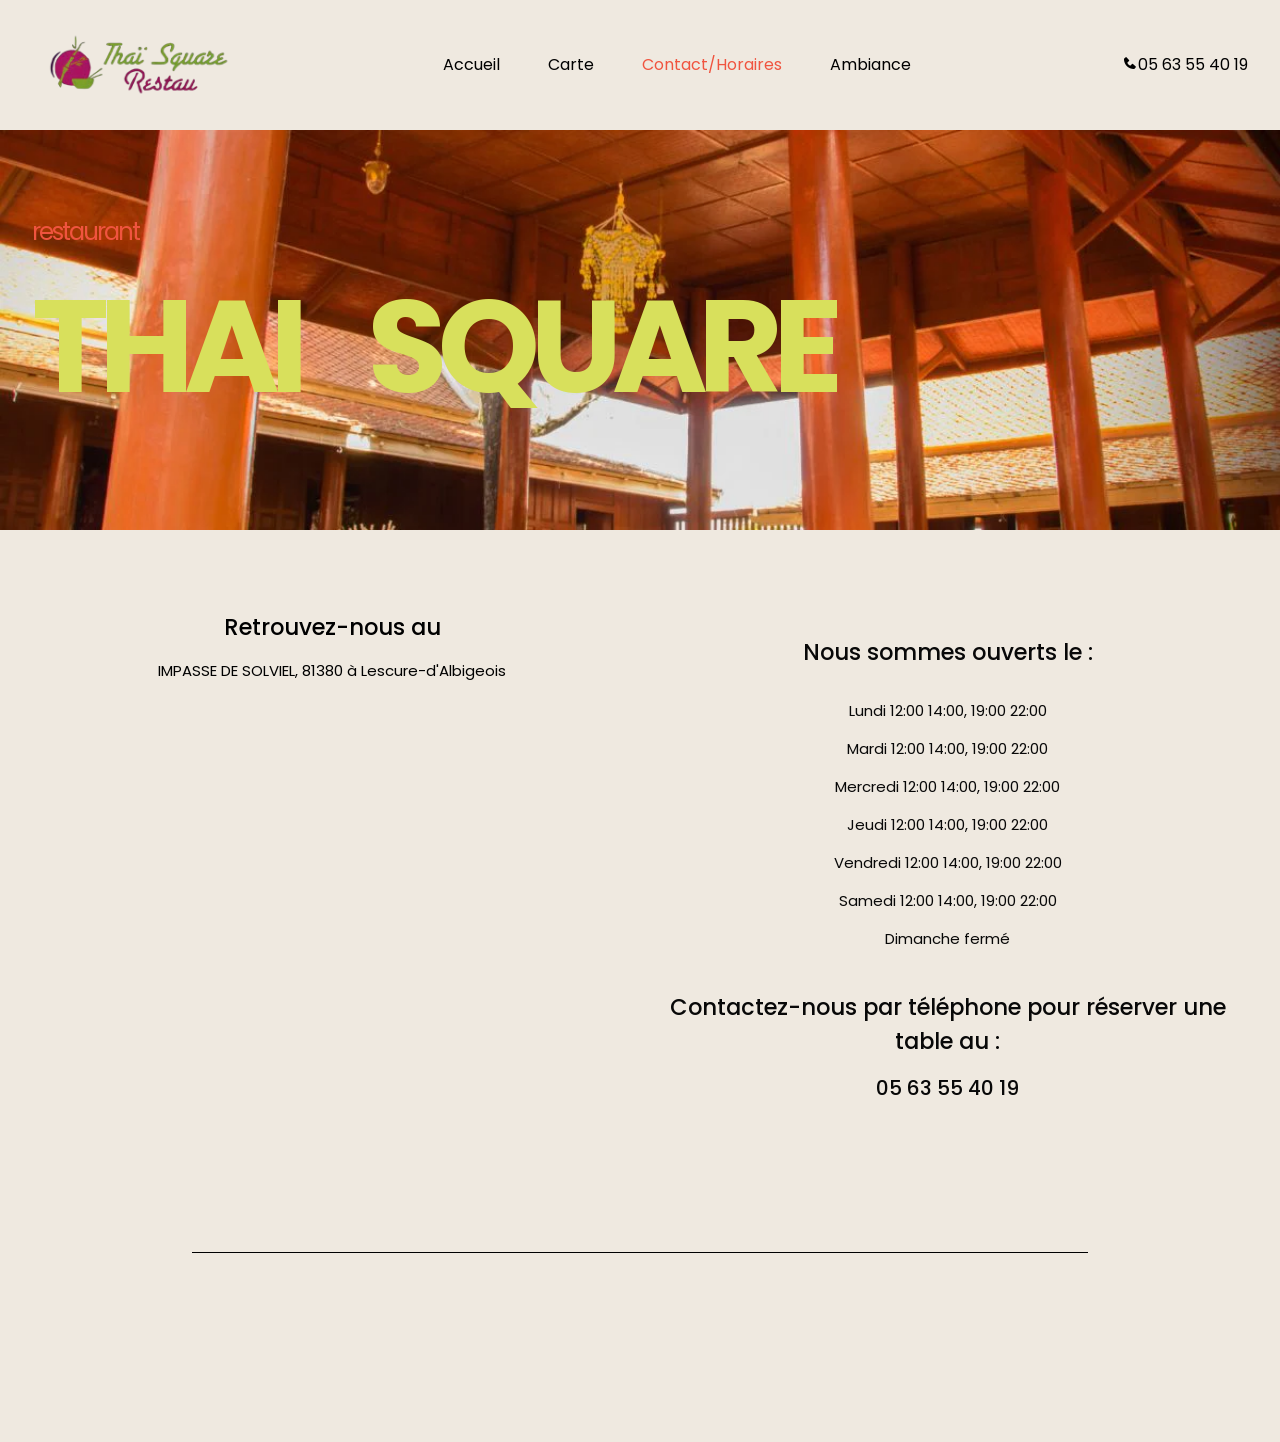
<file: contact.html>
<!DOCTYPE html>
<html lang="fr">
<head>
    <meta charset="UTF-8">
    <meta name="viewport" content="width=device-width, initial-scale=1.0">
    <link href='https://unpkg.com/boxicons@2.1.4/css/boxicons.min.css' rel='stylesheet'>
    <link href="https://unpkg.com/aos@2.3.1/dist/aos.css" rel="stylesheet">
    <link rel="stylesheet" href="contact.css">
<body>
    <nav>
        <div class="nav-logo">
            <a href="index.html">
                <img src="images/Logothaisquare.png">
            </a>
        </div>

        <ul class="nav-links" data-aos="fade-down"data-aos-easing="ease-in-sine" data-aos-duration="650">
            <li id="link1" class="link"><a href="index.html">Accueil</a></li>
            <li id="link2" class="link"><a href="menu.html" >Carte</a></li>
            <li id="link3" class="link"><a href="contact.html" >Contact/Horaires</a></li>
            <li id="link4" class="link"><a href="#">Ambiance</a></li>
        </ul>
        <div class="telephone" data-aos="fade-down"data-aos-easing="ease-in-sine" data-aos-duration="650">
            <a href="tel:+33 05 63 55 40 19"> <i class='bx bxs-phone'></i><span class="phone-number">05 63 55 40 19</span>
            </a>
        </div>
    </nav>

    <header class="container">
        <div class="Thaisquare" >
            <h2 class="parallax-text"data-aos="fade-left"data-aos-easing="ease-in-sine" data-aos-duration="1000">restaurant</h2>
            <H1 class="parallax-text"data-aos="fade-right"data-aos-easing="ease-in-sine" data-aos-duration="1000">THAI SQUARE</H1>
        </div>
    </header> 
    
    <section class="container" id="section1"  data-aos="fade-up"data-aos-easing="ease-in-sine" data-aos-duration="950">
        <div class="adresse">
            <h2>Retrouvez-nous au </h2>
            <h4> IMPASSE DE SOLVIEL, 81380 à Lescure-d'Albigeois</h4>
            <iframe  id="map"  src="https://www.google.com/maps/embed?pb=!1m18!1m12!1m3!1d2872.1742120544754!2d2.1549338761928327!3d43.955761271089465!2m3!1f0!2f0!3f0!3m2!1i1024!2i768!4f13.1!3m3!1m2!1s0x12ade833e16daa23%3A0x72b261da691bbe89!2sTHA%C3%8F%20SQUARE%20RESTAU!5e0!3m2!1sfr!2sfr!4v1703264359477!5m2!1sfr!2sfr" width="600" height="450" style="border:0;" allowfullscreen="" loading="lazy" referrerpolicy="no-referrer-when-downgrade"></iframe>
        </div>
        <div class="horaires" >
            <div class="heure">
                <h2>Nous sommes ouverts le : </h2>
                <p>Lundi 12:00 14:00, 19:00 22:00</p>
                <p>Mardi 12:00 14:00, 19:00 22:00</p>
                <p>Mercredi 12:00 14:00, 19:00 22:00</p>
                <p>Jeudi 12:00 14:00, 19:00 22:00</p>
                <p>Vendredi 12:00 14:00, 19:00 22:00</p>
                <p>Samedi 12:00 14:00, 19:00 22:00</p>
                <p>Dimanche fermé</p>
            </div>
            <div class="tel">
                <h2>Contactez-nous par téléphone pour réserver une table au : </h2>
                <p>05 63 55 40 19</p>
            </div>
        </div>
    </section>


    <footer >
        <div class="textfooter" data-aos="fade-up" data-aos-duration="2000" data-aos-anchor-placement="top-bottom" >
            <p class="nom" >&copy; 2023 Thai Square restau </p>
        </div>
        <div class="facebook"  data-aos="fade-up" data-aos-duration="2000" data-aos-anchor-placement="top-bottom">
            <a href="https://www.facebook.com/people/Tha%C3%AF-Square-Restau/100063504133052/"
            target="_blank"><i class='bx bxl-facebook-circle' ></i>
            </a>
            <a href="" target="_blank"><i class='bx bxl-instagram'></i></a>
            <a href="tel:+33 05 63 55 40 19"><i class='bx bxs-phone'></i><span class="phone-number">05 63 55 40 19</span></a>
        </div>

    </footer>










    <script src="script.js"></script>
    <script src="https://unpkg.com/aos@2.3.1/dist/aos.js"></script>
    <script>
        AOS.init();
    </script>






</body>
</html>
</file>
<file: contact.css>
@import url('https://fonts.googleapis.com/css2?family=Poppins:wght@300;400;500;600;700;800&display=swap');


html {
    scroll-behavior: smooth;
}

*{
    padding: 0;
    margin:0 ;
    outline: none;
    border: none;
    box-sizing: border-box;

}


.container{
    overflow-x: hidden;
    margin: auto;
    padding: 5rem 2rem;
    background-color: rgba(239,233,224,255)
    ;
    
}



nav{
    background-color: rgba(239,233,224,255);
    margin: auto;
    padding: 2rem 2rem;
    display: flex;
    align-items: center;
    justify-content: space-between;
    gap: 2rem;
    transition: top 0.5s ease-in-out, position 0.5s ease-in;
    z-index: 1000;
    
}

img{
    display: flex;
    width: 100%;
}

a{
    text-decoration: none;
}

body{
    font-family: 'Poppins', sans-serif;
    margin: 0;
    background-color: rgba(239,233,224,255)

}

.nav-logo{
    max-width: 200px;
    padding-left: 15px;
    transition: all 0.4s ease;


}

.nav-logo:hover{
    transform: translateY(-9px) scale(1.1);

}

.nav-links{
    list-style: none;
    display: flex;
    align-items: center;
    gap: 3rem;
}

.link a{
    position: relative;
    padding-bottom: 0.75rem;
    color: black;
}

.telephone a{
    text-decoration: none;
    color: black;

}




.link a::after{
    content: "";
    position: absolute;
    height: 1.5px;
    width: 0;
    bottom: 1;
    left: 0;
    background-color: #f0543f;
    transition: all 0.4s ease;
}

.link a:hover::after{
    width: 100%;

}


#link3 a{
    color: #f0543f ;
}


.nav-links a:hover{
    color: #f0543f;
}




header{
    height: 400px;
    background-image: url(images/decoration-thailandaise_2048x.progressive.jpg.webp);
    background-size: cover;
    font-family:'Poppins', sans-serif;
    position: relative;
    display: grid;
    grid-template-columns: repeat(1, 1fr);
    align-items: center;
    justify-content: center;
    overflow-y: hidden; 

}

header H1{
    color: #d8e05c ;
    font-family: "Poppins";
    font-size: 130px;
    font-weight: 700;
    word-spacing: 50px;
    letter-spacing: -10px;

}

header h2{
    font-weight: 400;
    color: #f0543f;
    letter-spacing: -2px;

}



#section1{
    display: flex;
    gap: 15px;
}

.adresse{
    display: flex;
    flex-direction: column;
    justify-content: center;
    align-items: center;
    width: 50%;
    gap: 15px;
    font-size: 15px;
    color: rgb(0, 0, 0) ;


}

.adresse h2{
    font-weight: 500;
}

.adresse h4{
    font-weight: 400;
    padding-bottom: 25px;
}

#map{
    padding-bottom: 15px;
    max-width: 90%;
}


.horaires{
    display: flex;
    flex-direction: column;
    gap: 15px;
    width: 50%;
    justify-content: space-between;
    align-items: center;
    color: #080808 ;
}

.heure{
    display: flex;
    flex-direction: column;
    text-align: center;
    gap: 15px;
    font-size: 15px;
}

.horaires h2{
    font-weight: 500;
    padding-bottom: 15px;
    padding-top: 25px;
}

.tel{
    height: 50%;
    text-align: center;
    font-size: 15px;
}

.tel p{
    font-weight: 500;
    font-size: 20px;
}

.tel h2{
    font-weight: 500;
    
}


footer{
    display: flex;
    justify-content:center;
    align-items: center;
    margin: auto;
    padding: 4rem 2rem;
    text-align: center;
    border-top: 1px black solid;
    gap: 10px;
    width: 70%;
}




footer a{
    color: black;
}























@media (width < 1000px){

    
    .container{
        overflow-x: hidden;
    }
    
    .nav-links{
        display: table-column;
    }

    header .image::before{
        display: none;
    }

    header H1{
        font-size: 90px;
    }

    header .image{
        grid-area: 1/1/2/2;
    }

    #section1{
        display: flex;
        flex-direction: column;
        justify-content: center;
        align-items: center;
    }


    .adresse{
        display: flex;
        flex-direction: column;
        justify-content: space-between;
        width: 100%;
    }

    .adresse h4{
        max-width: 90%;
    }

    .horaires{
        width: 100%;
        display: flex;
        flex-direction:column;
        justify-content: center;
        align-items: center;
    }



    footer{
        grid-template-columns: 1fr 200px;
    }


}




@media (width < 600px){

    .container{
        overflow-x: hidden;
    }
    
    header .image::before{
        display: none;
    }

    header H1{
        font-size: 90px;
    }

    .imagemenu{
        display: none;
    }
    
    .menu{
        height: 100%;
        display: flex;
        flex-direction: column;
    }


    #section1{
        display: flex;
        flex-direction: column;
        justify-content: center;
        align-items: center;
    }

    .phone-number{
        display: none;
    }

    .telephone i{
        font-size: 25px;
    }


    footer{
        grid-template-columns: 1fr 150px;
    }

}

@media (width < 401px){

    .container{
        overflow-x: hidden;
    }
    
    .nav-links{
        display: table-column;
    }
    header{
        grid-template-columns: repeat(1, 1fr);
    
    }

    header H1{
        font-size: 70px;
    }

    header .image{
        grid-area: 1/1/2/2;
    }


    footer{
        grid-template-columns: 1fr 200px;
    }

}
</file>
